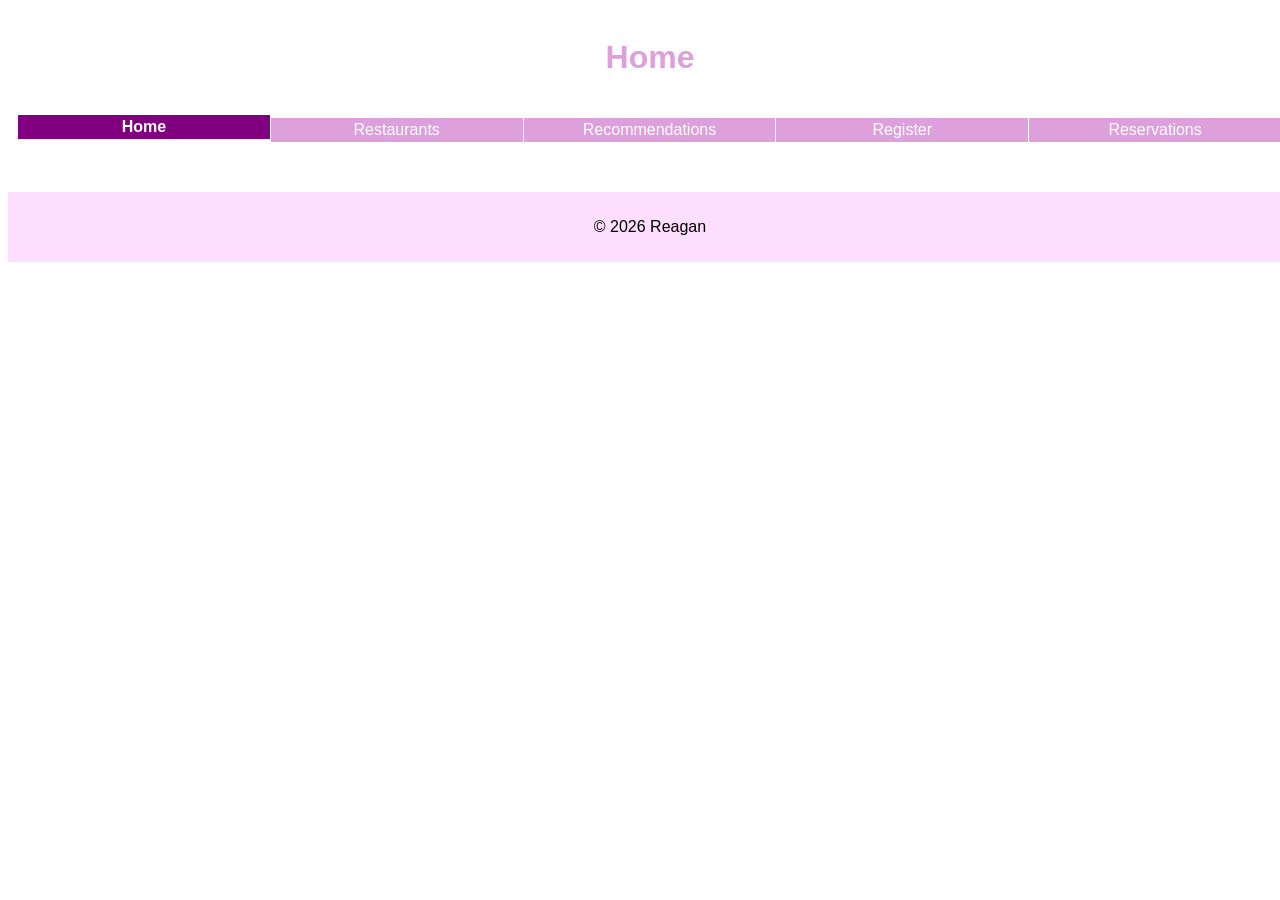
<file: wd_assign2_106502544/index.html>
<!--
Introduce the platform, for example, the purpose and values of the platform
(e.g. convenience, variety, accessivility, dining experience), the target users (e.g. 
families, couples, professionals, tourists), the types of services provided (resaurant 
discovery, recommendations, reservations).
Include at least one relevant image (with reference if not original) 
-->
<!DOCTYPE html>
<html lang="en">
<head>
	<meta charset="utf-8" />	
	<meta name="description" content="Web development">
	<meta name="keywords" content="Home/Index Page">
	<meta name="author" content="Reagan">
	<link href="css/style.css" rel="stylesheet" type="text/css">
	<script src="js/script.js"></script>

	<title>Home</title>
</head>
<body>
    <header>
        <h1>Home</h1>
    </header>

    <nav>
        <ul>
            <li><a href="index.html" class="active">Home</a></li>
            <li><a href="restaurants.html">Restaurants</a></li>
            <li><a href="recommend.html">Recommendations</a></li>
            <li><a href="register.html">Register</a></li>
            <li><a href="reservation.html">Reservations</a></li>
        </ul>
    </nav>

    <main>

    </main>

    <footer>
        <!-- &copy adds a copyright symbol -->
        <p>&copy; 2026 Reagan</p>
    </footer>
</body>
</file>
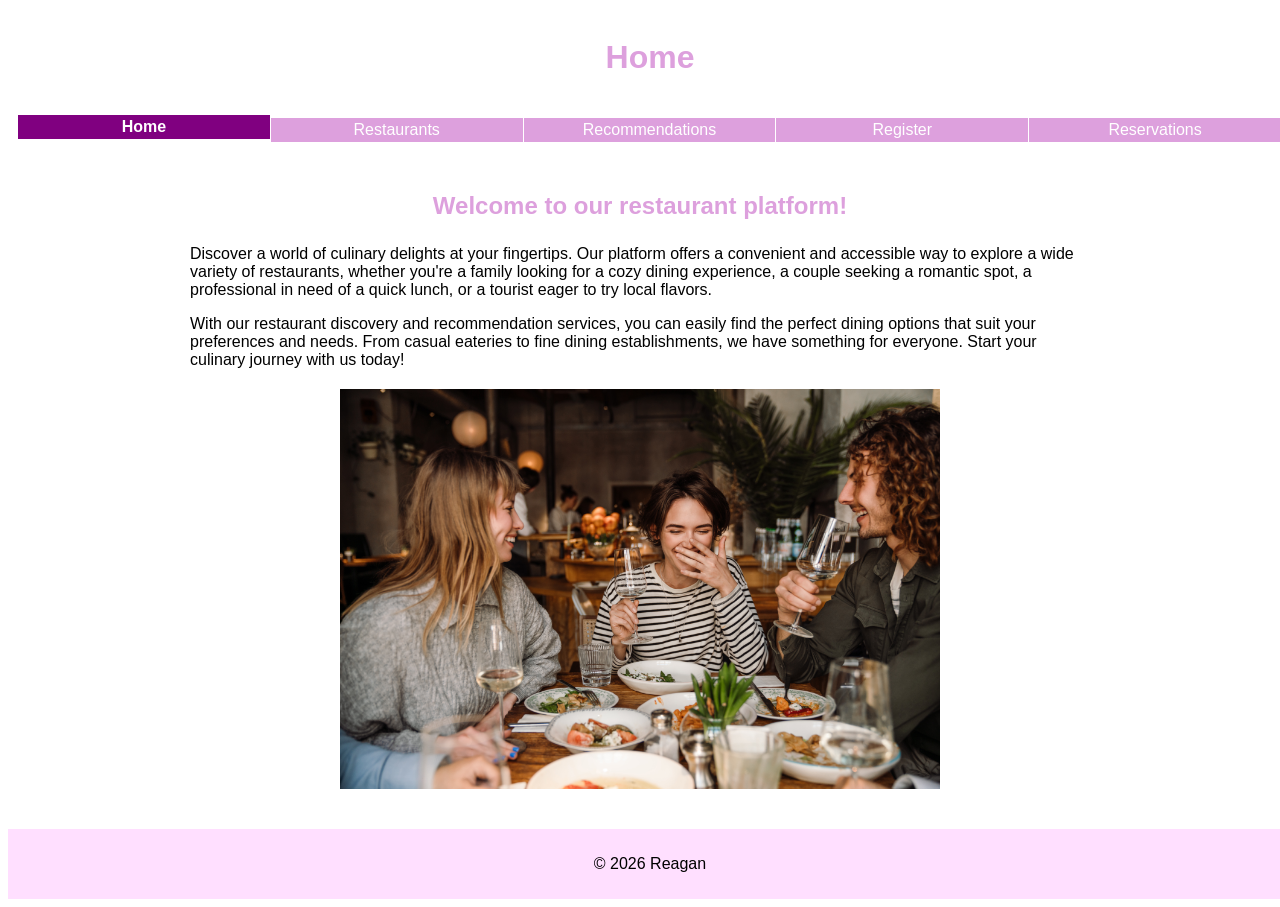
<file: wd_assign2_106502544_v2/index.html>
<!DOCTYPE html>
<html lang="en">
<head>
	<meta charset="utf-8" />	
	<meta name="description" content="Web development">
	<meta name="keywords" content="Home/Index Page">
	<meta name="author" content="Reagan">
	<link href="css/style.css" rel="stylesheet" type="text/css">
	<script src="js/script.js"></script>

	<title>Home</title>
</head>
<body>
    <header>
        <h1>Home</h1>
    </header>

    <nav>
        <ul>
            <li><a href="index.html" class="active">Home</a></li>
            <li><a href="restaurants.html">Restaurants</a></li>
            <li><a href="recommend.html">Recommendations</a></li>
            <li><a href="register.html">Register</a></li>
            <li><a href="reservation.html">Reservations</a></li>
        </ul>
    </nav>

    <main>
        <h2>Welcome to our restaurant platform!</h2>
        <p>Discover a world of culinary delights at your fingertips. Our platform offers a convenient and accessible way to explore a wide variety of restaurants, whether you're a family looking for a cozy dining experience, a couple seeking a romantic spot, a professional in need of a quick lunch, or a tourist eager to try local flavors.</p>
        <p>With our restaurant discovery and recommendation services, you can easily find the perfect dining options that suit your preferences and needs. From casual eateries to fine dining establishments, we have something for everyone. Start your culinary journey with us today!</p>
        <img src="images/HomeImage.jpeg" alt="3 people dining at a restaurant">
    </main>

    <footer>
        <!-- &copy adds a copyright symbol -->
        <p>&copy; 2026 Reagan</p>
    </footer>
</body>
</file>
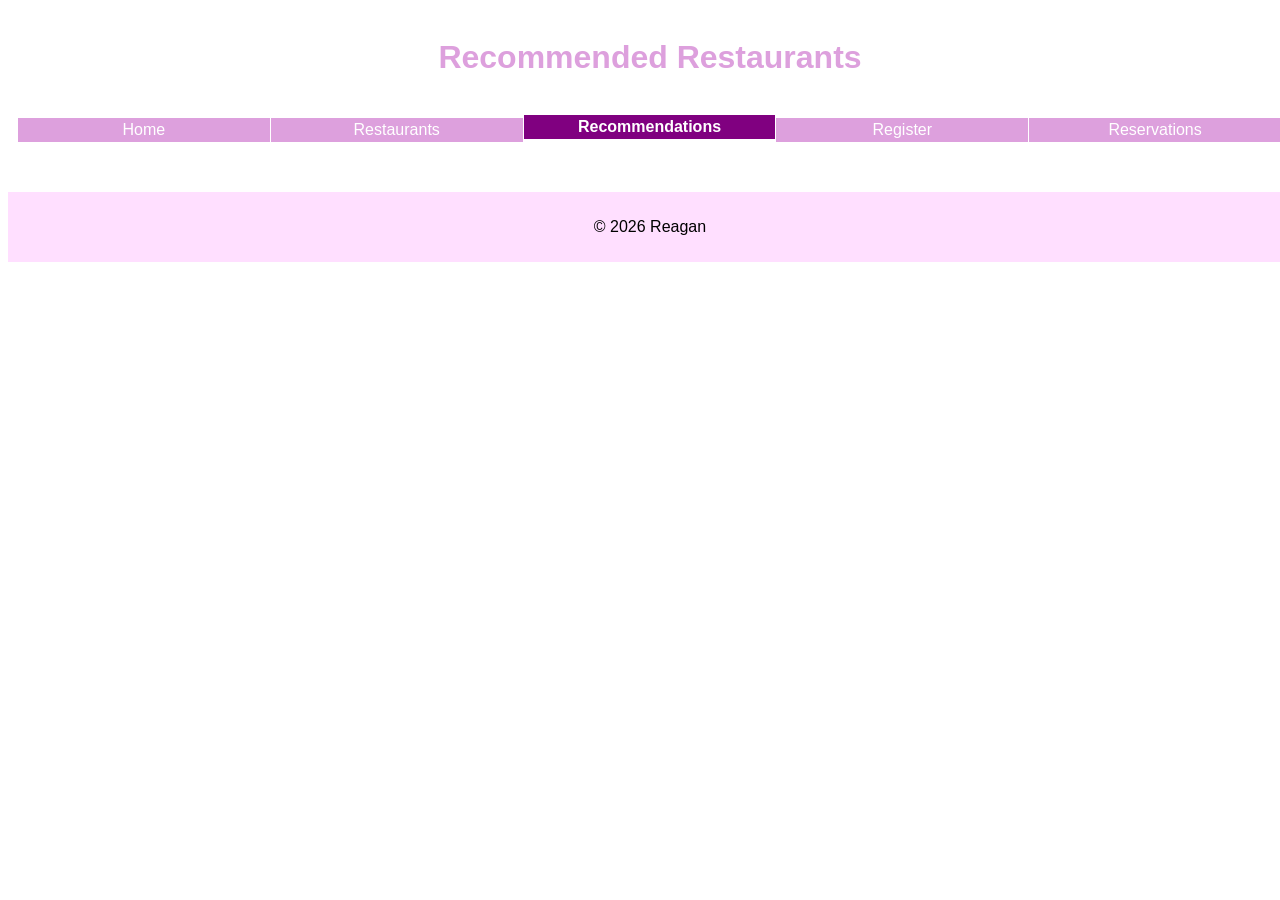
<file: wd_assign2_106502544/recommend.html>
<!--
This page must provide a recommendation form allowing users to select:
    -Dietary preference (e.g. vegan, halal, none)
    -Budget range
    -Dining purpose (e.g. family, date, business)
To display recommended restaurants, JavaScript must be used to evaluate the user's 
selections and apply meaningful rule-based logic to match suitable restaurants.
The recommended restaurant should be selectable and passed to the reservation page.
-->
<!DOCTYPE html>
<html lang="en">
<head>
	<meta charset="utf-8" />	
	<meta name="description" content="Web development">
	<meta name="keywords" content="">
	<meta name="author" content="Reagan">
	<link href="css/style.css" rel="stylesheet" type="text/css">
	<script src="js/script.js"></script>

	<title>Recommendations</title>
</head>
<body>
    <header>
        <h1>Recommended Restaurants</h1>
    </header>

    <nav>
        <ul>
            <li><a href="index.html">Home</a></li>
            <li><a href="restaurants.html">Restaurants</a></li>
            <li><a href="recommend.html" class="active">Recommendations</a></li>
            <li><a href="register.html">Register</a></li>
            <li><a href="reservation.html">Reservations</a></li>
        </ul>
    </nav>

    <main>

    </main>

    <footer>
        <!-- &copy adds a copyright symbol -->
        <p>&copy; 2026 Reagan</p>
    </footer>
</body>
</file>
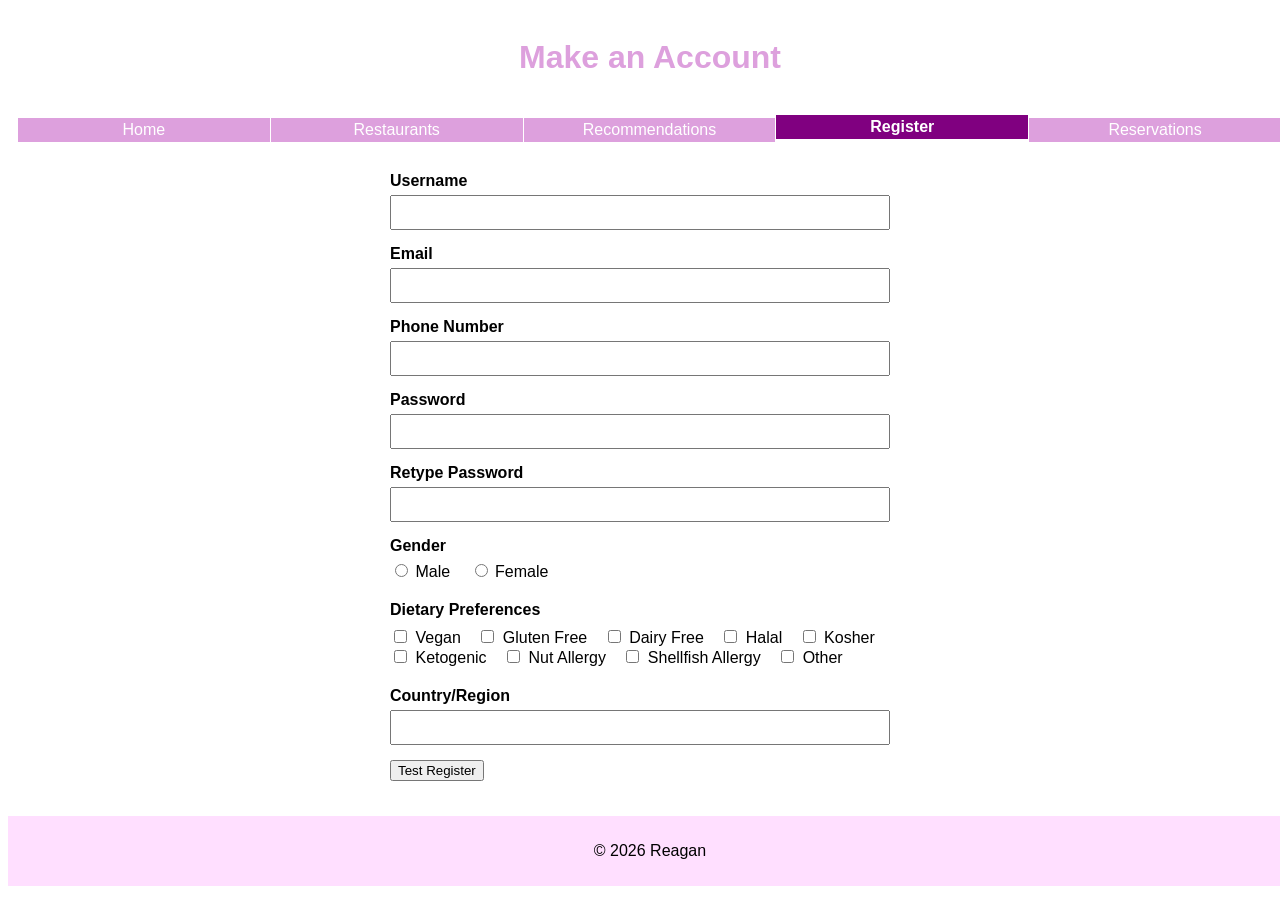
<file: wd_assign2_106502544/register.html>
<!--
The registration page must include a form with the following fields:
    -Username
    -Email address
    -Phone number
    -Password and confirm password
    -Gender
    -Dietary preferences
    -Country/region
    -Submit
The form must use JavaScript validation
-->
<!DOCTYPE html>
<html lang="en">
<head>
	<meta charset="utf-8" />	
	<meta name="description" content="Web development">
	<meta name="keywords" content="">
	<meta name="author" content="Reagan">
	<link href="css/style.css" rel="stylesheet" type="text/css">
	<script src="js/script.js"></script>

	<title>Register</title>
</head>
<body>
    <header>
        <h1>Make an Account</h1>
    </header>

    <nav>
        <ul>
            <li><a href="index.html">Home</a></li>
            <li><a href="restaurants.html">Restaurants</a></li>
            <li><a href="recommend.html">Recommendations</a></li>
            <li><a href="register.html" class="active">Register</a></li>
            <li><a href="reservation.html">Reservations</a></li>
        </ul>
    </nav>

    <main>
        <form id="regform" method="post"
            action="http://mercury.swin.edu.au/it000000/formtest.php">

            <div class="textinput">
                <label for="user" class="boldlabel">Username</label>
                <input id="user" type="text" name="user">
            </div>

            <div class="textinput">
                <label for="email" class="boldlabel">Email</label>
                <input id="email" type="text" name="email">
            </div>

            <div class="numinput">
                <label for="phone" class="boldlabel">Phone Number</label>
                <input id="phone" type="number" name="phone">
            </div>

            <div class="textinput">
                <label for="pwd1" class="boldlabel">Password</label>
                <input id="pwd1" type="password" name="pwd1">
            </div>

            <div class="textinput">
                <label for="pwd2" class="boldlabel">Retype Password</label>
                <input id="pwd2" type="password" name="pwd2">
            </div>

            <div class="radioinput">
                <span class="radiolabel">Gender</span>

                <input id="genm" type="radio" name="gender" value="M">
                <label for="genm">Male</label>

                <input id="genf" type="radio" name="gender" value="F">
                <label for="genf">Female</label>
            </div>

            <div class="checkboxinput">
                <span class="checkboxlabel">Dietary Preferences</span>

                <input id="vegan" type="checkbox" name="dietary" value="V">
                <label for="vegan">Vegan</label>

                <input id="gfree" type="checkbox" name="dietary" value="GF">
                <label for="gfree">Gluten Free</label>

                <input id="dfree" type="checkbox" name="dietary" value="DF">
                <label for="dfree">Dairy Free</label>

                <input id="halal" type="checkbox" name="dietary" value="H">
                <label for="halal">Halal</label>

                <input id="kosher" type="checkbox" name="dietary" value="K">
                <label for="kosher">Kosher</label>

                <input id="keto" type="checkbox" name="dietary" value="Ke">
                <label for="keto">Ketogenic</label>

                <input id="nutall" type="checkbox" name="dietary" value="NA">
                <label for="nutall">Nut Allergy</label>

                <input id="shellall" type="checkbox" name="dietary" value="SA">
                <label for="shellall">Shellfish Allergy</label>

                <input id="other" type="checkbox" name="dietary" value="O">
                <label for="other">Other</label>
            </div>

            <div class="textinput">
                <label for="ctry" class="boldlabel">Country/Region</label>
                <input id="ctry" type="text" name="ctry">
            </div>

            <div class="buttoninput">
                <input type="submit" value="Test Register">
            </div>
        </form>
    </main>

    <footer>
        <!-- &copy adds a copyright symbol -->
        <p>&copy; 2026 Reagan</p>
    </footer>
</body>
</file>
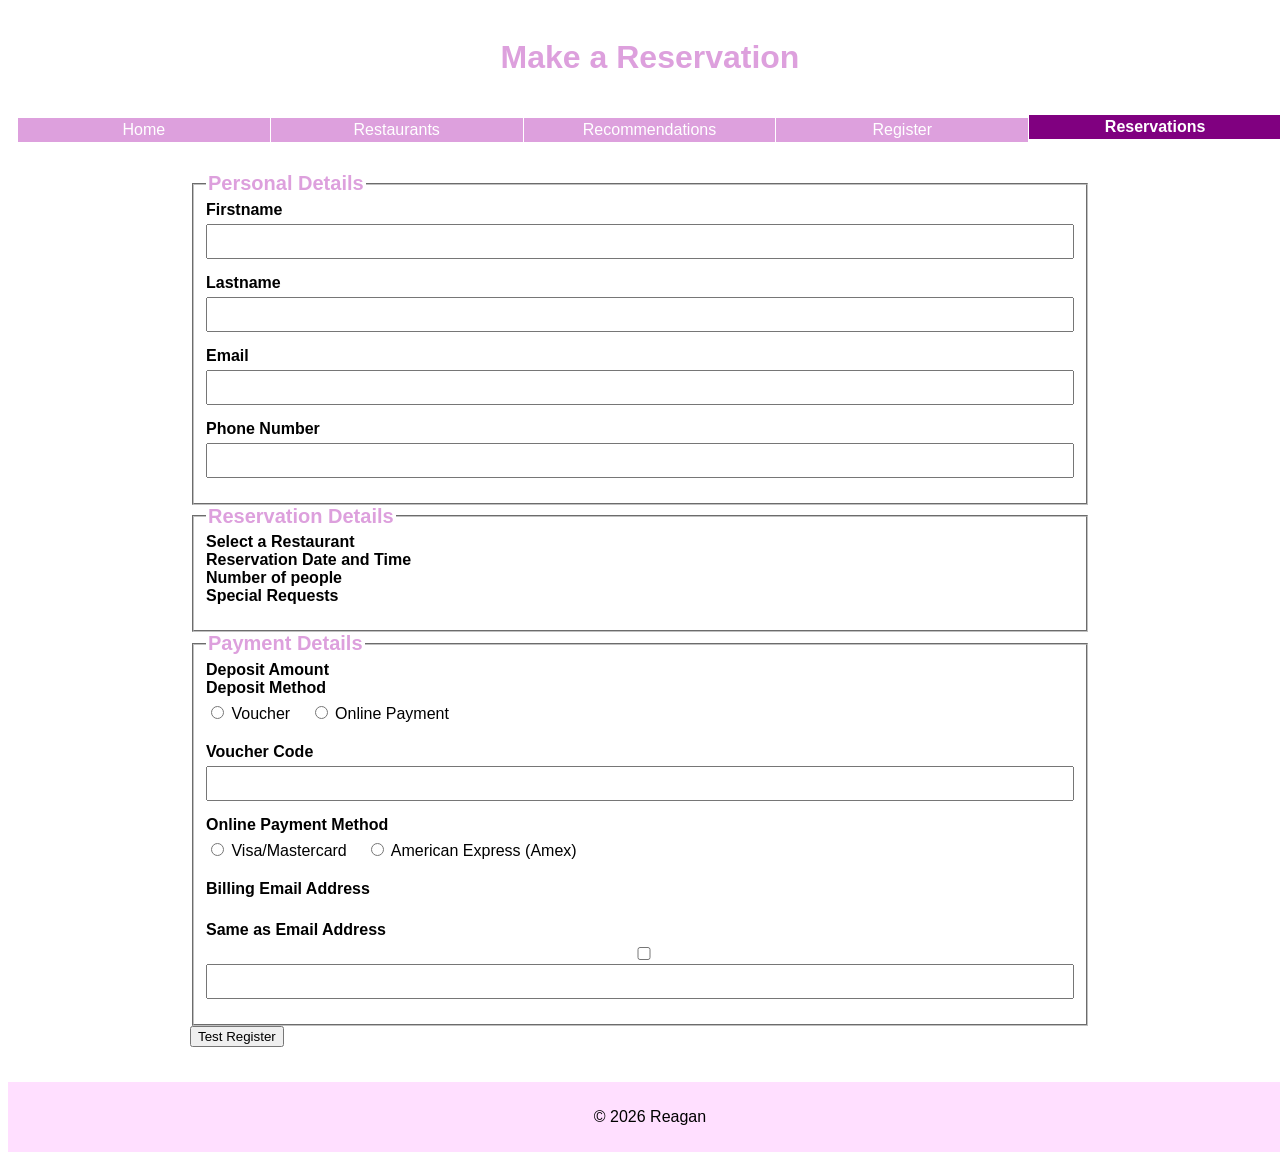
<file: wd_assign2_106502544/reservation.html>
<!--
The reservation page must contain a form including:
    -Full name
    -Email address
    -Phone number
    -Restaurant selection (dropdown menu, pre-filled if coming from recommendation page
    or home page)
    -Reservation date and time (must not be in the past)
    -Number of people (must be greater than 0)
    -Special requests (optional)
    -Deposite amount (predefined for each restaurant and dynamically updated based on the
    selected restaurant)
    -Deposit method (voucher / online payment)
    -Voucher code (textbox, 12 digits, show only if Voucher is selected as the payment
    method)
    -Credit card details (textbox, shown only if online payment is selected; Visa/MC=16
    digits, Amex=15 digits). NOTE: Please use fake card information for testing. No real
    validation is required.
    -Billing email address (with a "Same as email address" otion that automatically fills
    this field with the previously entered email address when selected)
Users can access this page either by selecting a restaurant from the home page or via
the recommendation page.

If users enter this page directly, they can chose a restaurant from the Restaurant
selection dropdown menu.

*Users can always change the restaurant selection at any time on the reservation page.
*Form method must be set to POST, and the action must point to:
http://mercury.swin.edu.au/it000000/cos10005/regtest.php
-->
<!DOCTYPE html>
<html lang="en">
<head>
	<meta charset="utf-8" />	
	<meta name="description" content="Web development">
	<meta name="keywords" content="">
	<meta name="author" content="Reagan">
	<link href="css/style.css" rel="stylesheet" type="text/css">
	<script src="js/script.js"></script>

	<title>Reservations</title>
</head>
<body>
    <header>
        <h1>Make a Reservation</h1>
    </header>

    <nav>
        <ul>
            <li><a href="index.html">Home</a></li>
            <li><a href="restaurants.html">Restaurants</a></li>
            <li><a href="recommend.html">Recommendations</a></li>
            <li><a href="register.html">Register</a></li>
            <li><a href="reservation.html"  class="active">Reservations</a></li>
        </ul>
    </nav>

    <main>
        <form id="reservationform" method="post" action="http://mercury.swin.edu.au/it000000/formtest.php">
            <fieldset>
                <legend>Personal Details</legend>
                
                <div class="textinput">
                    <label for="fname" class="boldlabel">Firstname</label>
                    <input id="fname" type="text" name="fname">
                </div>

                <div class="textinput">
                    <label for="lname" class="boldlabel">Lastname</label>
                    <input id="lname" type="text" name="lname">
                </div>

                <div class="textinput">
                    <label for="email" class="boldlabel">Email</label>
                    <input id="email" type="text" name="email">
                </div>

                <div class="numinput">
                    <label for="phone" class="boldlabel">Phone Number</label>
                    <input id="phone" type="number" name="phone">
                </div>
            </fieldset>

            <fieldset>
                <legend>Reservation Details</legend>

                <div class="dropdowninput">
                    <label for="restselect" class="boldlabel">Select a Restaurant</label>
                    <!--Input for Restaurant selection-->
                </div>

                <div class="dateinput">
                    <label for="datetime" class="boldlabel">Reservation Date and Time</label>
                    <!--Input for reservation date and time-->
                </div>

                <div class="dropdowninput">
                    <label for="numguests" class="boldlabel">Number of people</label>
                    <!--Input for number of guests-->
                </div>

                <div class="textinput">
                    <label for="specreqs" class="boldlabel">Special Requests</label>
                    <!--OPTIONAL Input for special requests-->
                </div>
            </fieldset>

            <fieldset>
                <legend>Payment Details</legend>

                <div class="prefilled">
                    <label for="depamount" class="boldlabel">Deposit Amount</label>
                    <!--PREFILLED CAN'T BE EDITED-->
                </div>

                <div class="radioinput">
                    <span class="radiolabel">Deposit Method</span>
                    
                    <input id="voucher" type="radio" name="depmethod" value="voucher">
                    <label for="voucher">Voucher</label>

                    <input id="onlinepayment" type="radio" name="depmethod" value="onlinepayment">
                    <label for="onlinepayment">Online Payment</label>
                </div>

                <div class="numinput">
                    <label for="vcode" class="boldlabel">Voucher Code</label>
                    <input id="vcode" type="number" name="vcode">
                </div>

                <div class="radioinput">
                    <span class="radiolabel">Online Payment Method</span>

                    <input id="visamc" type="radio" name="cardtype" value="visamc">
                    <label for="visamc">Visa/Mastercard</label>

                    <input id="amex" type="radio" name="cardtype" value="amex">
                    <label for="amex">American Express (Amex)</label>
                </div>
                
                <div class="textinput">
                    <label for="billingemail" class="boldlabel">Billing Email Address</label><br>
                    <label for="sameemail" class="boldlabel">Same as Email Address</label>
                    <input id="sameemail" type="checkbox" name="sameemail" value="sameemail"><br>
                    <input id="billingemail" type="text" name="billingemail">
                </div>
            </fieldset>

            <div class="buttoninput">
                <input type="submit" value="Test Register">
            </div>
        </form>
    </main>

    <footer>
        <!-- &copy adds a copyright symbol -->
        <p>&copy; 2026 Reagan</p>
    </footer>
</body>
</file>
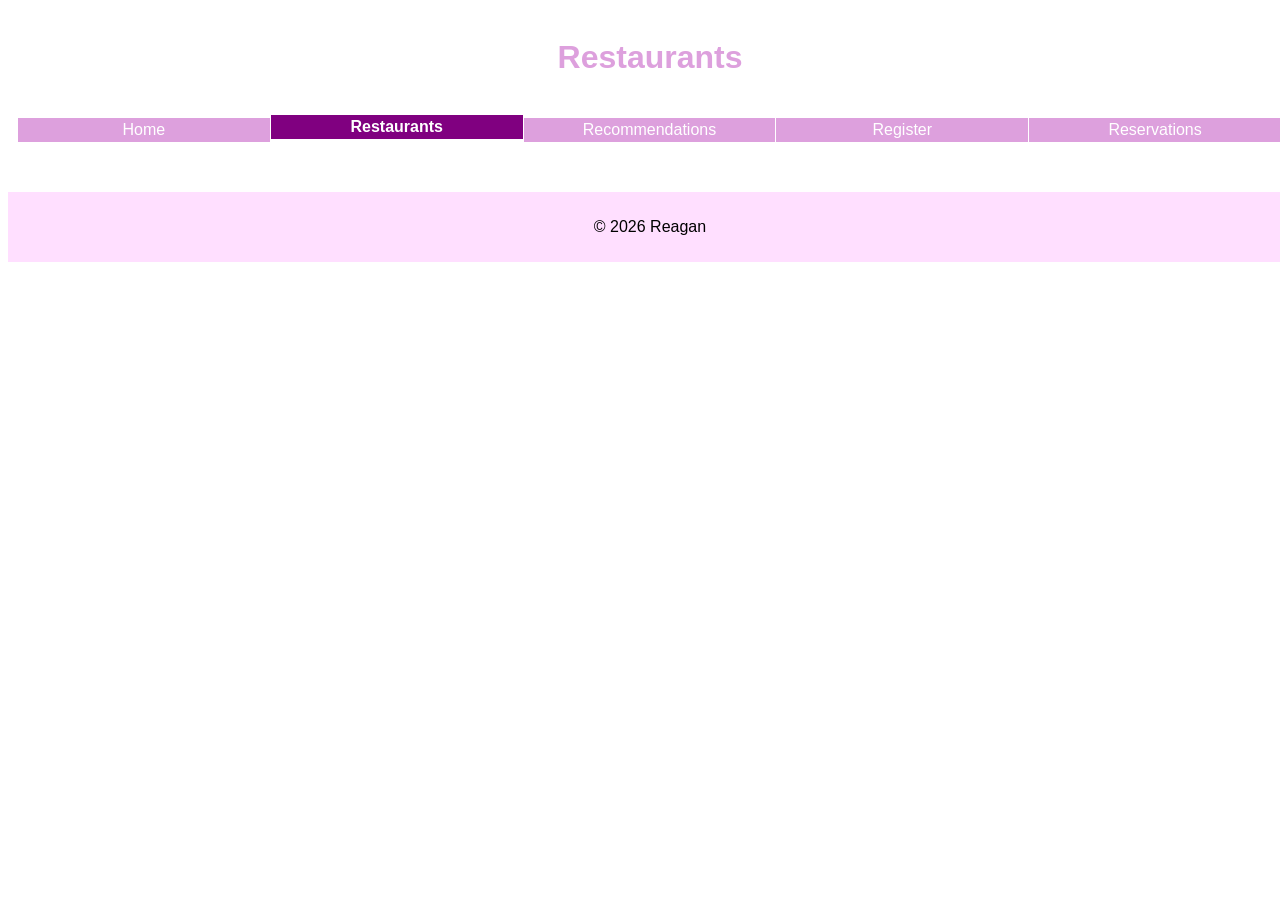
<file: wd_assign2_106502544/restaurants.html>
<!--
This page must include at least six restaurants
Each restaurant must include:
    -Restaurant name
    -Cuisine type
    -Signature dishes with prices
    -Deposite amount for reservation
    -Short description (50-100 words)
    -At least one image
    -Average price or price range per person
-->
<!DOCTYPE html>
<html lang="en">
<head>
	<meta charset="utf-8" />	
	<meta name="description" content="Web development">
	<meta name="keywords" content="">
	<meta name="author" content="Reagan">
	<link href="css/style.css" rel="stylesheet" type="text/css">
	<script src="js/script.js"></script>

	<title>Restaurants</title>
</head>
<body>
    <header>
        <h1>Restaurants</h1>
    </header>

    <nav>
        <ul>
            <li><a href="index.html">Home</a></li>
            <li><a href="restaurants.html" class="active">Restaurants</a></li>
            <li><a href="recommend.html">Recommendations</a></li>
            <li><a href="register.html">Register</a></li>
            <li><a href="reservation.html">Reservations</a></li>
        </ul>
    </nav>

    <main>

    </main>

    <footer>
        <!-- &copy adds a copyright symbol -->
        <p>&copy; 2026 Reagan</p>
    </footer>
</body>
</file>
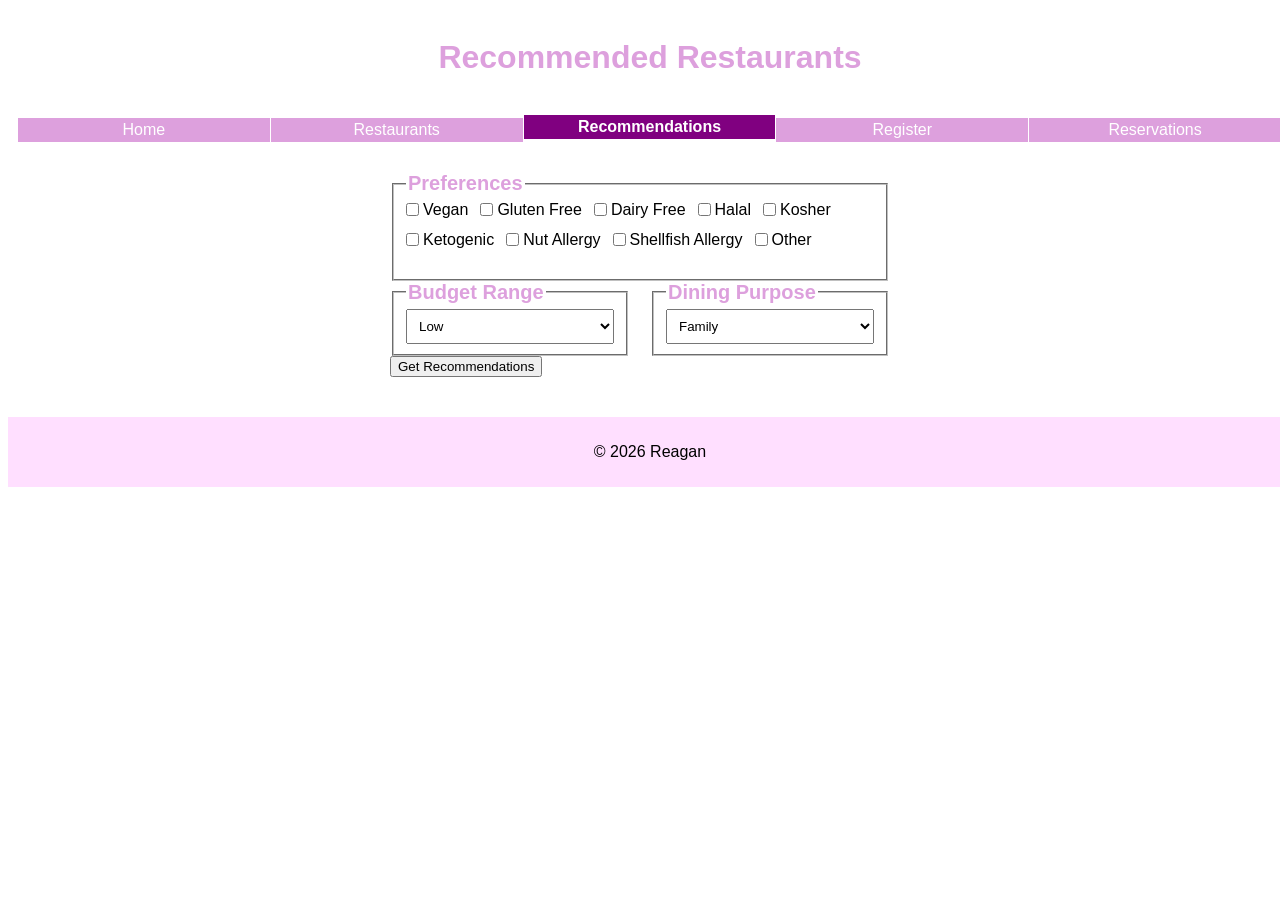
<file: wd_assign2_106502544_v2/recommend.html>
<!DOCTYPE html>
<html lang="en">
<head>
	<meta charset="utf-8" />	
	<meta name="description" content="Web development">
	<meta name="keywords" content="">
	<meta name="author" content="Reagan">
	<link href="css/style.css" rel="stylesheet" type="text/css">
	<script src="js/script.js"></script>

	<title>Recommendations</title>
</head>
<body>
    <header>
        <h1>Recommended Restaurants</h1>
    </header>

    <nav>
        <ul>
            <li><a href="index.html">Home</a></li>
            <li><a href="restaurants.html">Restaurants</a></li>
            <li><a href="recommend.html" class="active">Recommendations</a></li>
            <li><a href="register.html">Register</a></li>
            <li><a href="reservation.html">Reservations</a></li>
        </ul>
    </nav>

    <main>
        <form id="recommendationform">
            <fieldset>
                <legend>Preferences</legend>
                <div class="checkboxinput">
                    <div class="checkbox-pair">
                        <input id="vegan" type="checkbox" name="dietary" value="V">
                        <label for="vegan">Vegan</label>
                    </div>

                    <div class="checkbox-pair">
                        <input id="gfree" type="checkbox" name="dietary" value="GF">
                        <label for="gfree">Gluten Free</label>
                    </div>

                    <div class="checkbox-pair">
                        <input id="dfree" type="checkbox" name="dietary" value="DF">
                        <label for="dfree">Dairy Free</label>
                    </div>

                    <div class="checkbox-pair">
                        <input id="halal" type="checkbox" name="dietary" value="H">
                        <label for="halal">Halal</label>
                    </div>

                    <div class="checkbox-pair">
                        <input id="kosher" type="checkbox" name="dietary" value="K">
                        <label for="kosher">Kosher</label>
                    </div>

                    <div class="checkbox-pair">
                        <input id="keto" type="checkbox" name="dietary" value="Ke">
                        <label for="keto">Ketogenic</label>
                    </div>

                    <div class="checkbox-pair">
                        <input id="nutall" type="checkbox" name="dietary" value="NA">
                        <label for="nutall">Nut Allergy</label>
                    </div>

                    <div class="checkbox-pair">
                        <input id="shellall" type="checkbox" name="dietary" value="SA">
                        <label for="shellall">Shellfish Allergy</label>
                    </div>

                    <div class="checkbox-pair">
                        <input id="other" type="checkbox" name="dietary" value="O">
                        <label for="other">Other</label>
                    </div>
                </div>
            </fieldset>

            <div class="side-by-side">
                <fieldset>
                    <legend>Budget Range</legend>
                    <select name="budget" id="budget">
                        <option value="low">Low</option>
                        <option value="medium">Medium</option>
                        <option value="high">High</option>
                    </select>
                </fieldset>

                <fieldset>
                    <legend>Dining Purpose</legend>
                    <select name="purpose" id="purpose">
                        <option value="family">Family</option>
                        <option value="friend">Friend</option>
                        <option value="date">Date</option>
                        <option value="business">Business</option>
                        <option value="casual">Casual</option>
                    </select>
                </fieldset>
            </div>

            <button type="submit">Get Recommendations</button>
        </form>

        <section id="recommendations">
            <!-- Recommended restaurants will be displayed here -->
        </section>
    </main>

    <footer>
        <!-- &copy adds a copyright symbol -->
        <p>&copy; 2026 Reagan</p>
    </footer>
</body>
</file>
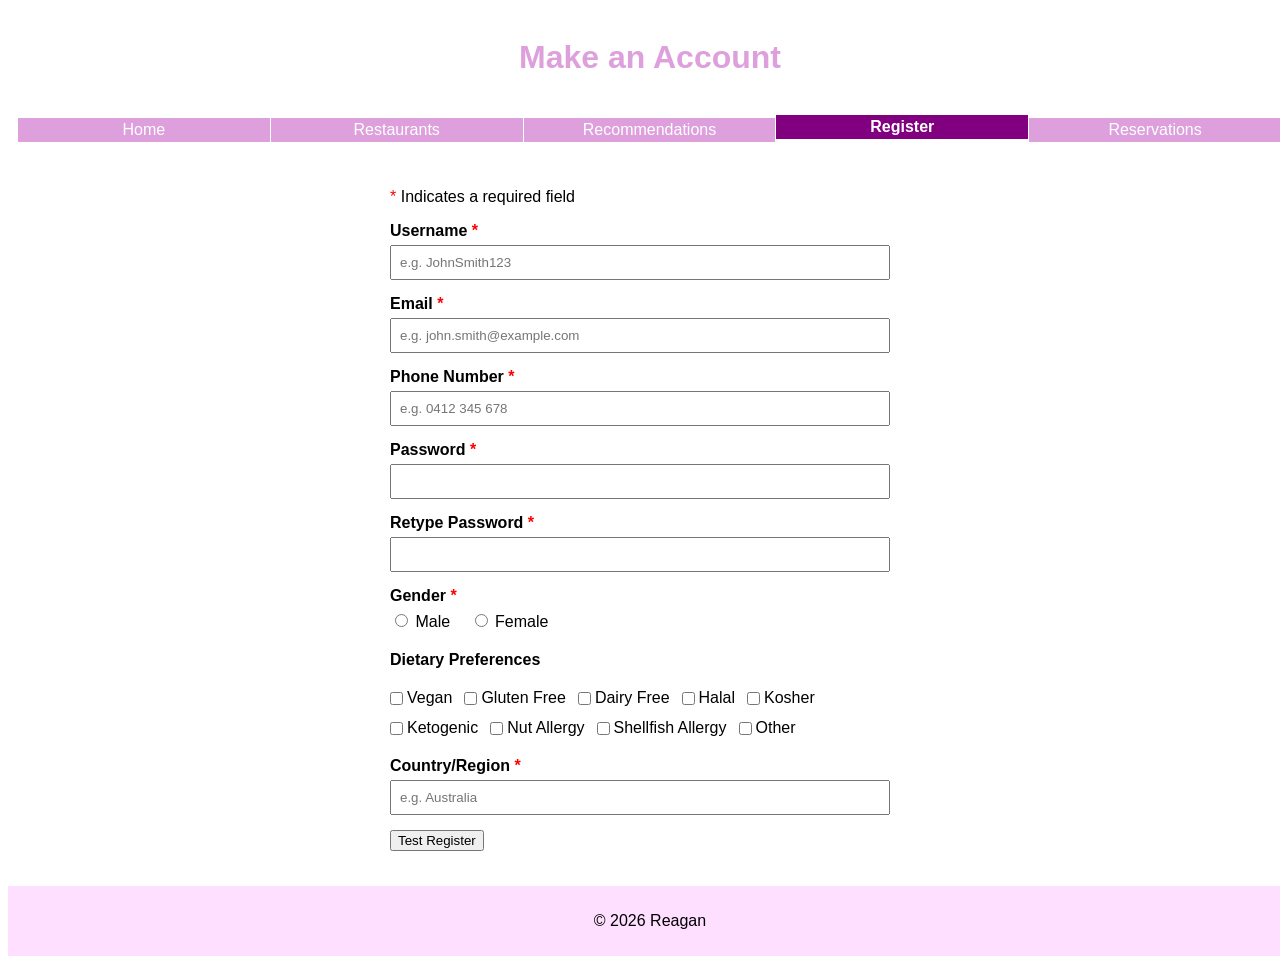
<file: wd_assign2_106502544_v2/register.html>
<!DOCTYPE html>
<html lang="en">
<head>
	<meta charset="utf-8" />	
	<meta name="description" content="Web development">
	<meta name="keywords" content="">
	<meta name="author" content="Reagan">
	<link href="css/style.css" rel="stylesheet" type="text/css">
	<script src="js/script.js"></script>

	<title>Register</title>
</head>
<body>
    <header>
        <h1>Make an Account</h1>
    </header>

    <nav>
        <ul>
            <li><a href="index.html">Home</a></li>
            <li><a href="restaurants.html">Restaurants</a></li>
            <li><a href="recommend.html">Recommendations</a></li>
            <li><a href="register.html" class="active">Register</a></li>
            <li><a href="reservation.html">Reservations</a></li>
        </ul>
    </nav>

    <main>
        <form id="regform" method="post"
            action="http://mercury.swin.edu.au/it000000/formtest.php">

            <p><span class="required"></span> Indicates a required field</p>

            <div class="textinput">
                <label for="user" class="boldlabel required">Username</label>
                <input id="user" type="text" name="user" placeholder="e.g. JohnSmith123">
            </div>

            <div class="textinput">
                <label for="regemail" class="boldlabel required">Email</label>
                <input id="regemail" type="text" name="regemail" placeholder="e.g. john.smith@example.com">
            </div>

            <div class="numinput">
                <label for="regphone" class="boldlabel required">Phone Number</label>
                <input id="regphone" type="tel" name="regphone" inputmode="tel" placeholder="e.g. 0412 345 678">
            </div>

            <div class="textinput">
                <label for="pwd1" class="boldlabel required">Password</label>
                <input id="pwd1" type="password" name="pwd1">
            </div>

            <div class="textinput">
                <label for="pwd2" class="boldlabel required">Retype Password</label>
                <input id="pwd2" type="password" name="pwd2">
            </div>

            <div class="radioinput">
                <span class="radiolabel required">Gender</span>

                <input id="genm" type="radio" name="gender" value="M">
                <label for="genm">Male</label>

                <input id="genf" type="radio" name="gender" value="F">
                <label for="genf">Female</label>
            </div>

            <div class="checkboxinput">
                <span class="checkboxlabel">Dietary Preferences</span>

                <div class="checkbox-pair">
                    <input id="vegan" type="checkbox" name="dietary" value="V">
                    <label for="vegan">Vegan</label>
                </div>

                <div class="checkbox-pair">
                    <input id="gfree" type="checkbox" name="dietary" value="GF">
                    <label for="gfree">Gluten Free</label>
                </div>

                <div class="checkbox-pair">
                    <input id="dfree" type="checkbox" name="dietary" value="DF">
                    <label for="dfree">Dairy Free</label>
                </div>

                <div class="checkbox-pair">
                    <input id="halal" type="checkbox" name="dietary" value="H">
                    <label for="halal">Halal</label>
                </div>

                <div class="checkbox-pair">
                    <input id="kosher" type="checkbox" name="dietary" value="K">
                    <label for="kosher">Kosher</label>
                </div>

                <div class="checkbox-pair">
                    <input id="keto" type="checkbox" name="dietary" value="Ke">
                    <label for="keto">Ketogenic</label>
                </div>

                <div class="checkbox-pair">
                    <input id="nutall" type="checkbox" name="dietary" value="NA">
                    <label for="nutall">Nut Allergy</label>
                </div>

                <div class="checkbox-pair">
                    <input id="shellall" type="checkbox" name="dietary" value="SA">
                    <label for="shellall">Shellfish Allergy</label>
                </div>

                <div class="checkbox-pair">
                    <input id="other" type="checkbox" name="dietary" value="O">
                    <label for="other">Other</label>
                </div>
            </div>

            <div class="textinput">
                <label for="ctry" class="boldlabel required">Country/Region</label>
                <input id="ctry" type="text" name="ctry" placeholder="e.g. Australia">
            </div>

            <div class="buttoninput">
                <input type="submit" value="Test Register">
            </div>
        </form>
    </main>

    <footer>
        <!-- &copy adds a copyright symbol -->
        <p>&copy; 2026 Reagan</p>
    </footer>
</body>
</file>
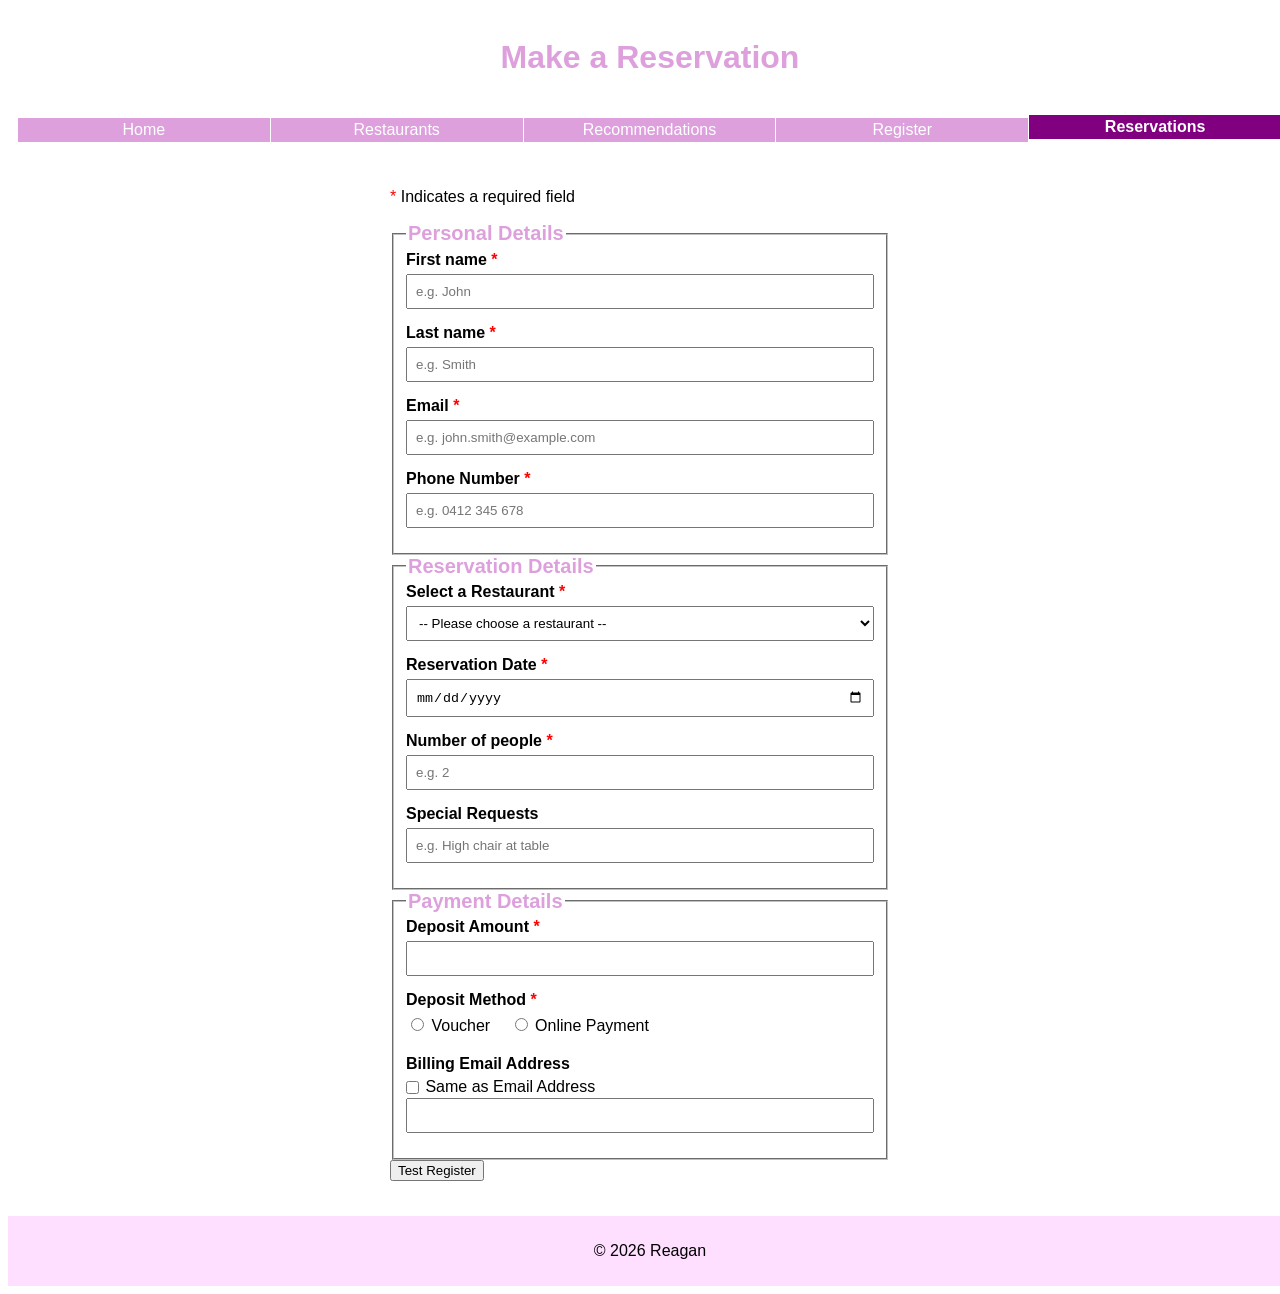
<file: wd_assign2_106502544_v2/reservation.html>
<!DOCTYPE html>
<html lang="en">
<head>
	<meta charset="utf-8" />	
	<meta name="description" content="Web development">
	<meta name="keywords" content="">
	<meta name="author" content="Reagan">
	<link href="css/style.css" rel="stylesheet" type="text/css">
	<script src="js/script.js"></script>

	<title>Reservations</title>
</head>
<body>
    <header>
        <h1>Make a Reservation</h1>
    </header>

    <nav>
        <ul>
            <li><a href="index.html">Home</a></li>
            <li><a href="restaurants.html">Restaurants</a></li>
            <li><a href="recommend.html">Recommendations</a></li>
            <li><a href="register.html">Register</a></li>
            <li><a href="reservation.html"  class="active">Reservations</a></li>
        </ul>
    </nav>

    <main>
        <form id="reservationform" method="post" action="http://mercury.swin.edu.au/it000000/formtest.php">
            <p><span class="required"></span> Indicates a required field</p>
            
            <fieldset>
                <legend>Personal Details</legend>
                
                <div class="textinput">
                    <label for="fname" class="boldlabel required">First name</label>
                    <input id="fname" type="text" name="fname" placeholder="e.g. John">
                </div>

                <div class="textinput">
                    <label for="lname" class="boldlabel required">Last name</label>
                    <input id="lname" type="text" name="lname" placeholder="e.g. Smith">
                </div>

                <div class="textinput">
                    <label for="resemail" class="boldlabel required">Email</label>
                    <input id="resemail" type="text" name="resemail" placeholder="e.g. john.smith@example.com">
                </div>

                <div class="numinput">
                    <label for="resphone" class="boldlabel required">Phone Number</label>
                    <input id="resphone" type="tel" name="resphone" inputmode="tel" pattern="[0-9\-\s\(\)]{7,20}" placeholder="e.g. 0412 345 678">
                </div>
            </fieldset>

            <fieldset>
                <legend>Reservation Details</legend>

                <!--Input for Restaurant selection-->
                <div class="dropdowninput">
                    <label for="restSelect" class="boldlabel required">Select a Restaurant</label>
                    <select id="restSelect" name="restSelect">
                        <option value="">-- Please choose a restaurant --</option>
                        <option value="The Dough House">The Dough House</option>
                        <option value="Sushi World">Sushi World</option>
                        <option value="Spice Garden">Spice Garden</option>
                        <option value="Green Delight">Green Delight</option>
                        <option value="BBQ Haven">BBQ Haven</option>
                        <option value="Seafood Paradise">Seafood Paradise</option>
                    </select>
                </div>

                <!--A date input for reservation date. Must not be in the past.-->
                <div class="dateinput">
                    <label for="date" class="boldlabel required">Reservation Date</label>
                    <input id="date" type="date" name="date">
                </div>

                <!-- A number input for number of guests. Must be greater than 0. -->
                <div class="dropdowninput">
                    <label for="numguests" class="boldlabel required">Number of people</label>
                    <input id="numguests" type="number" name="numguests" min="1" placeholder="e.g. 2">
                </div>

                <!-- A text input for special requests, which is optional -->
                <div class="textinput">
                    <label for="specreqs" class="boldlabel">Special Requests</label>
                    <input id="specreqs" type="text" name="specreqs" placeholder="e.g. High chair at table">
                </div>
            </fieldset>

            <fieldset>
                <legend>Payment Details</legend>

                <div class="prefilled">
                    <label for="depamount" class="boldlabel required">Deposit Amount</label>
                    <!--PREFILLED CAN'T BE EDITED-->
                    <input id="depamount" type="text" name="depamount" readonly>
                </div>

                <div class="radioinput">
                    <span class="radiolabel required">Deposit Method</span>
                    
                    <input id="voucher" type="radio" name="depmethod" value="voucher">
                    <label for="voucher">Voucher</label>

                    <input id="onlinepayment" type="radio" name="depmethod" value="onlinepayment">
                    <label for="onlinepayment">Online Payment</label>
                </div>

                <div id="voucherInfo" class="numinput hidden">
                    <label for="vcode" class="boldlabel">Voucher Code</label>
                    <input id="vcode" type="number" name="vcode">
                </div>

                <div id="onlineInfo" class="radioinput hidden">
                    <span class="radiolabel">Online Payment Method</span>

                    <input id="visamc" type="radio" name="cardtype" value="visamc">
                    <label for="visamc">Visa/Mastercard</label>

                    <input id="amex" type="radio" name="cardtype" value="amex">
                    <label for="amex">American Express (Amex)</label>

                    <div id="visamcInfo" class="numinput hidden">
                        <label for="visamcCardNum" class="boldlabel">Visa/Mastercard Number</label>
                        <input id="visamcCardNum" type="tel" name="visamcCardNum" inputmode="numeric" maxlength="19" placeholder="xxxx xxxx xxxx xxxx" pattern="[0-9]{4}[ -]?[0-9]{4}[ -]?[0-9]{4}[ -]?[0-9]{4}">

                        <label for="visamcExpiry" class="boldlabel">Card Expiry Date</label>
                        <input id="visamcExpiry" type="month" name="visamcExpiry">
                    </div>

                    <div id="amexInfo" class="numinput hidden">
                        <label for="amexCardNum" class="boldlabel">American Express Number</label>
                        <input id="amexCardNum" type="tel" name="amexCardNum" inputmode="numeric" maxlength="17" placeholder="xxxx xxxxxx xxxxx" pattern="[0-9]{4}[ -]?[0-9]{6}[ -]?[0-9]{5}">

                        <label for="amexExpiry" class="boldlabel">Card Expiry Date</label>
                        <input id="amexExpiry" type="month" name="amexExpiry">
                    </div>
                </div>
                
                <div class="textinput">
                    <label for="billingemail" class="boldlabel">Billing Email Address</label>
                    <label class="inline-checkbox" for="sameemail">
                        <input id="sameemail" type="checkbox" name="sameemail" value="sameemail">
                        Same as Email Address
                    </label>
                    <input id="billingemail" type="text" name="billingemail">
                </div>
            </fieldset>

            <div class="buttoninput">
                <input type="submit" value="Test Register">
            </div>
        </form>
    </main>

    <footer>
        <!-- &copy adds a copyright symbol -->
        <p>&copy; 2026 Reagan</p>
    </footer>
</body>
</file>
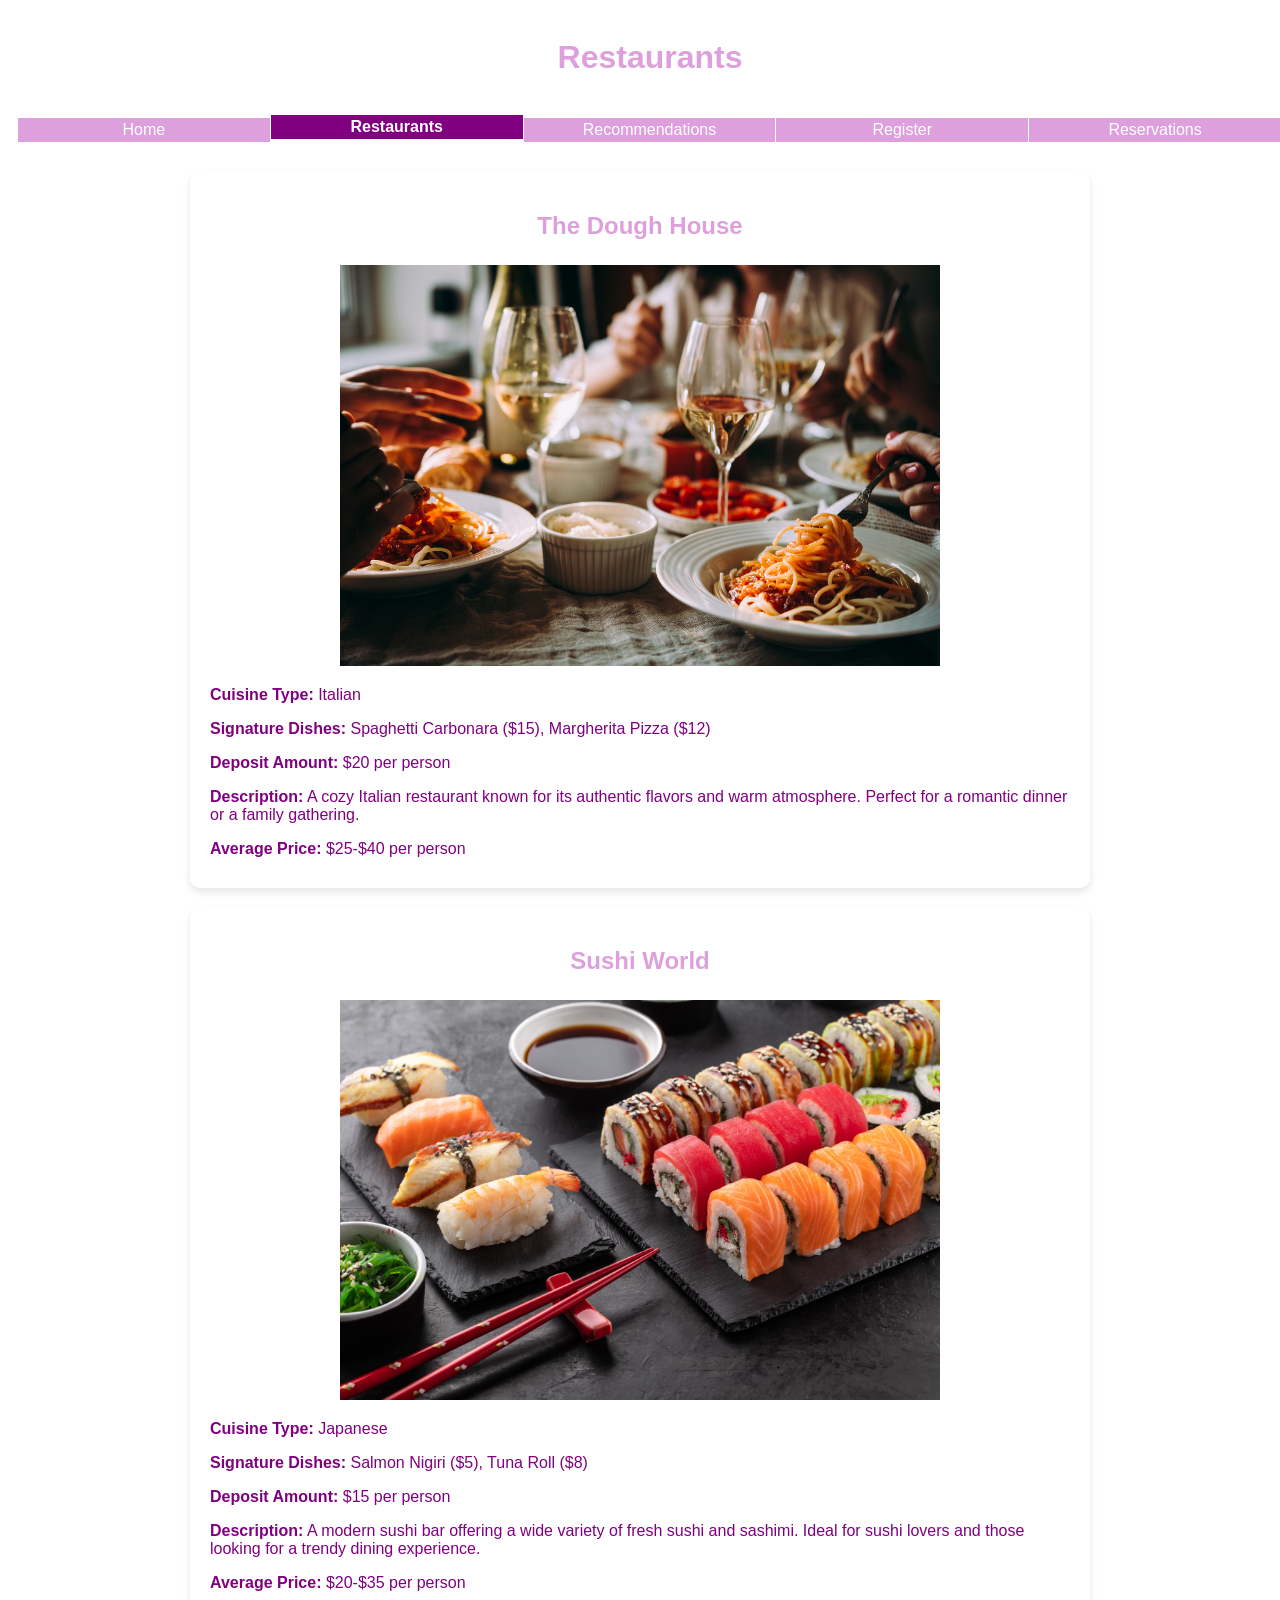
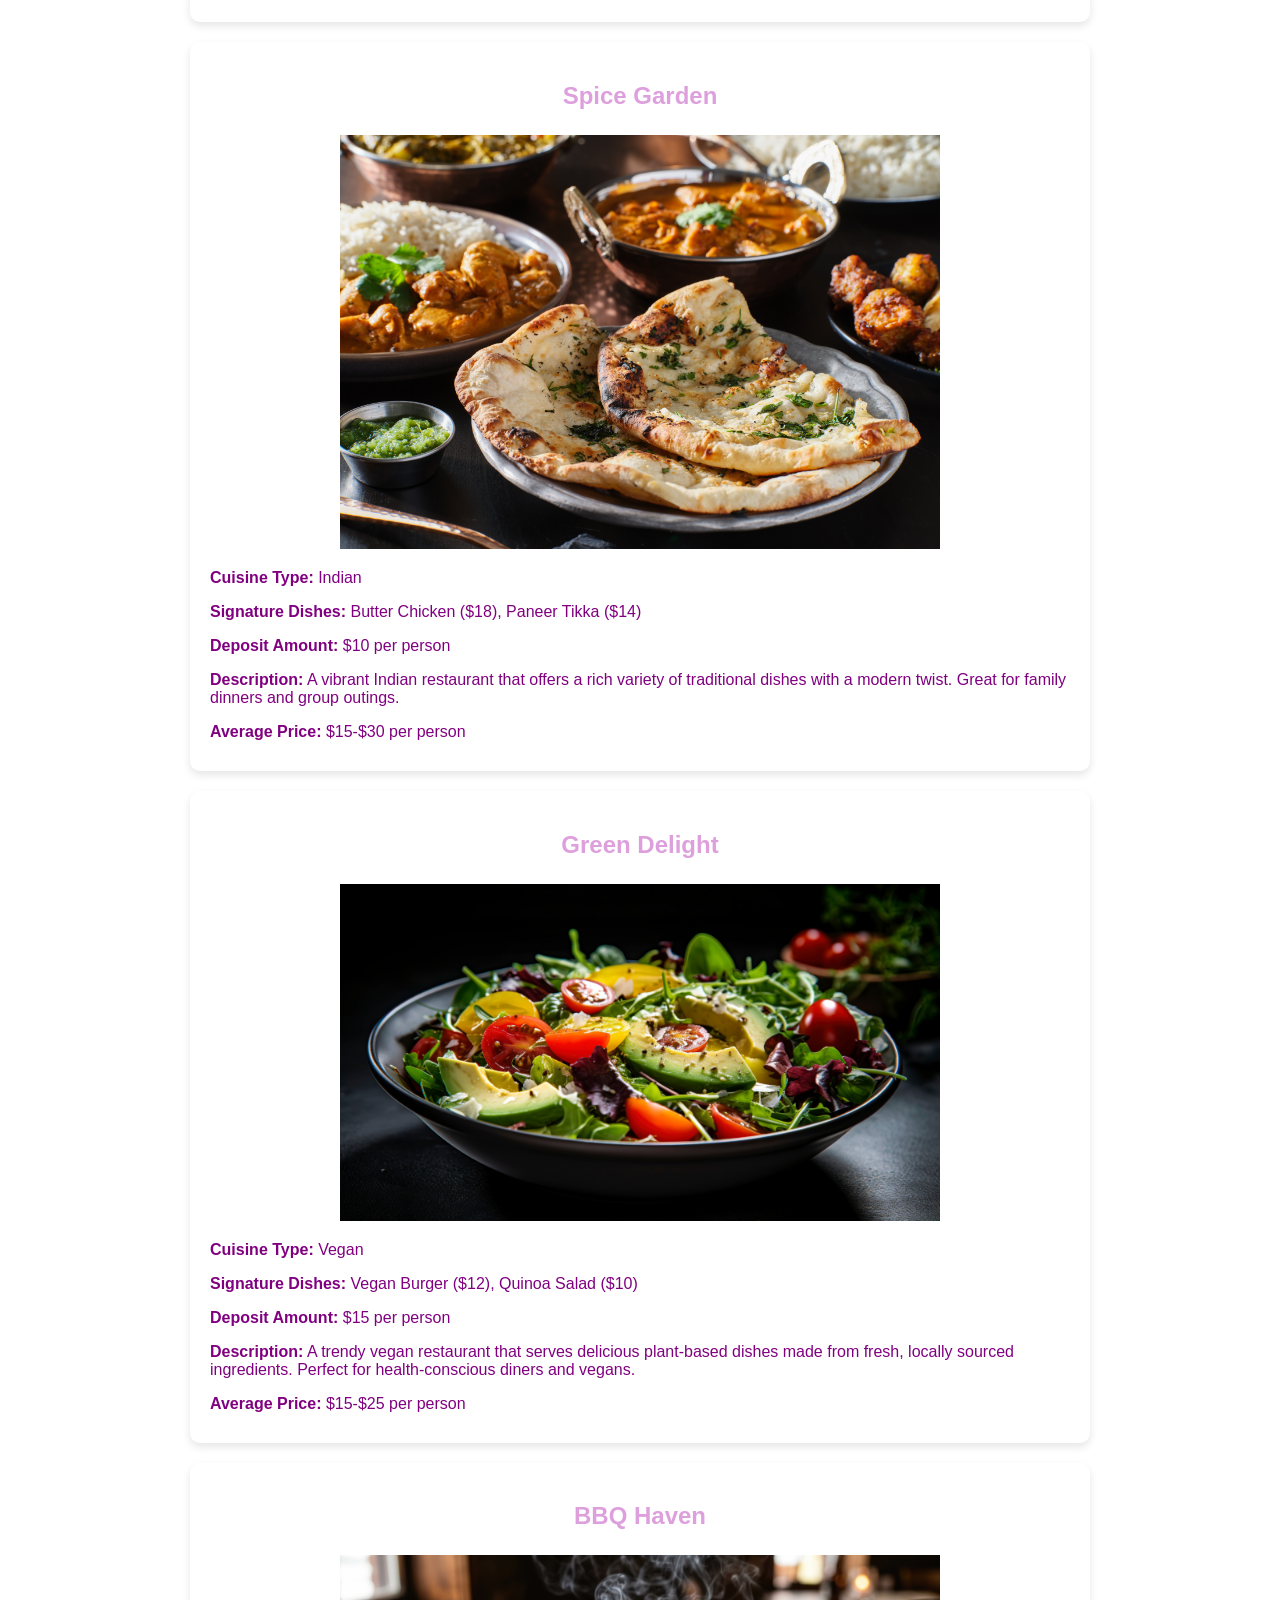
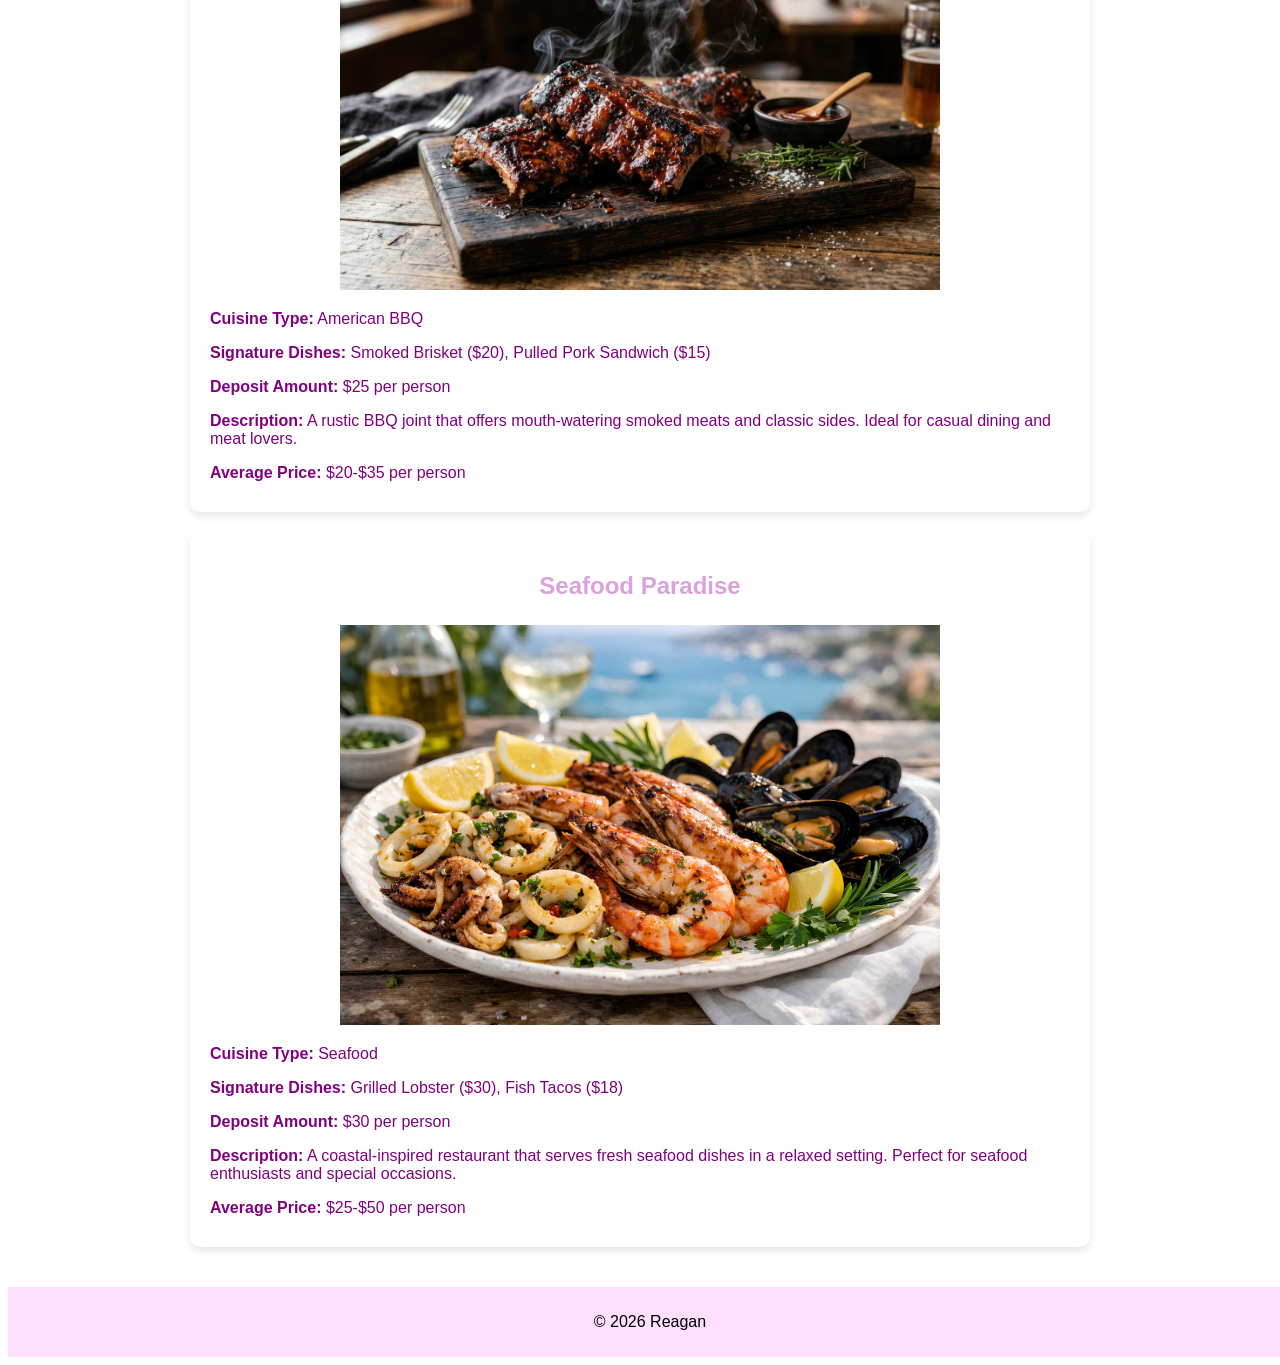
<file: wd_assign2_106502544_v2/restaurants.html>
<!DOCTYPE html>
<html lang="en">
<head>
	<meta charset="utf-8" />	
	<meta name="description" content="Web development">
	<meta name="keywords" content="">
	<meta name="author" content="Reagan">
	<link href="css/style.css" rel="stylesheet" type="text/css">
	<script src="js/script.js"></script>

	<title>Restaurants</title>
</head>
<body>
    <header>
        <h1>Restaurants</h1>
    </header>

    <nav>
        <ul>
            <li><a href="index.html">Home</a></li>
            <li><a href="restaurants.html" class="active">Restaurants</a></li>
            <li><a href="recommend.html">Recommendations</a></li>
            <li><a href="register.html">Register</a></li>
            <li><a href="reservation.html">Reservations</a></li>
        </ul>
    </nav>

    <main>
        <a href="reservation.html?rest=The%20Dough%20House" class="restaurant-link">
            <article class="restaurant">
                <h2>The Dough House</h2>
                <img src="images/Restaurant1.jpeg" alt="Image of The Dough House">
                <p><strong>Cuisine Type:</strong> Italian</p>
                <p><strong>Signature Dishes:</strong> Spaghetti Carbonara ($15), Margherita Pizza ($12)</p>
                <p><strong>Deposit Amount:</strong> $20 per person</p>
                <p><strong>Description:</strong> A cozy Italian restaurant known for its authentic flavors and warm atmosphere. Perfect for a romantic dinner or a family gathering.</p>
                <p><strong>Average Price:</strong> $25-$40 per person</p>
            </article>
        </a>

        <a href="reservation.html?rest=Sushi%20World" class="restaurant-link">
            <article class="restaurant">
                <h2>Sushi World</h2>
                <img src="images/Restaurant2.jpeg" alt="Image of Sushi World">
                <p><strong>Cuisine Type:</strong> Japanese</p>
                <p><strong>Signature Dishes:</strong> Salmon Nigiri ($5), Tuna Roll ($8)</p>
                <p><strong>Deposit Amount:</strong> $15 per person</p>
                <p><strong>Description:</strong> A modern sushi bar offering a wide variety of fresh sushi and sashimi. Ideal for sushi lovers and those looking for a trendy dining experience.</p>
                <p><strong>Average Price:</strong> $20-$35 per person</p>
            </article>
        </a>

        <a href="reservation.html?rest=Spice%20Garden" class="restaurant-link">
            <article class="restaurant">
                <h2>Spice Garden</h2>
                <img src="images/Restaurant3.jpeg" alt="Image of Spice Garden">
                <p><strong>Cuisine Type:</strong> Indian</p>
                <p><strong>Signature Dishes:</strong> Butter Chicken ($18), Paneer Tikka ($14)</p>
                <p><strong>Deposit Amount:</strong> $10 per person</p>
                <p><strong>Description:</strong> A vibrant Indian restaurant that offers a rich variety of traditional dishes with a modern twist. Great for family dinners and group outings.</p>
                <p><strong>Average Price:</strong> $15-$30 per person</p>
            </article>
        </a>

        <a href="reservation.html?rest=Green%20Delight" class="restaurant-link">
            <article class="restaurant">
                <h2>Green Delight</h2>
                <img src="images/Restaurant4.jpeg" alt="Image of Green Delight">
                <p><strong>Cuisine Type:</strong> Vegan</p>
                <p><strong>Signature Dishes:</strong> Vegan Burger ($12), Quinoa Salad ($10)</p>
                <p><strong>Deposit Amount:</strong> $15 per person</p>
                <p><strong>Description:</strong> A trendy vegan restaurant that serves delicious plant-based dishes made from fresh, locally sourced ingredients. Perfect for health-conscious diners and vegans.</p>
                <p><strong>Average Price:</strong> $15-$25 per person</p>
            </article>
        </a>

        <a href="reservation.html?rest=BBQ%20Haven" class="restaurant-link">
            <article class="restaurant">
                <h2>BBQ Haven</h2>
                <img src="images/Restaurant5.jpeg" alt="Image of BBQ Haven">
                <p><strong>Cuisine Type:</strong> American BBQ</p>
                <p><strong>Signature Dishes:</strong> Smoked Brisket ($20), Pulled Pork Sandwich ($15)</p>
                <p><strong>Deposit Amount:</strong> $25 per person</p>
                <p><strong>Description:</strong> A rustic BBQ joint that offers mouth-watering smoked meats and classic sides. Ideal for casual dining and meat lovers.</p>
                <p><strong>Average Price:</strong> $20-$35 per person</p>
            </article>
        </a>

        <a href="reservation.html?rest=Seafood%20Paradise" class="restaurant-link">
            <article class="restaurant">
                <h2>Seafood Paradise</h2>
                <img src="images/Restaurant6.jpeg" alt="Image of Seafood Paradise">
                <p><strong>Cuisine Type:</strong> Seafood</p>
                <p><strong>Signature Dishes:</strong> Grilled Lobster ($30), Fish Tacos ($18)</p>
                <p><strong>Deposit Amount:</strong> $30 per person</p>
                <p><strong>Description:</strong> A coastal-inspired restaurant that serves fresh seafood dishes in a relaxed setting. Perfect for seafood enthusiasts and special occasions.</p>
                <p><strong>Average Price:</strong> $25-$50 per person</p>
            </article>
        </a>
    </main>

    <footer>
        <!-- &copy adds a copyright symbol -->
        <p>&copy; 2026 Reagan</p>
    </footer>
</body>
</file>
<file: wd_assign2_106502544/css/style.css>
/* Applies to everything */
body {
    font-family: Arial, Helvetica, sans-serif;
}

h1 {
    color: plum;
}

/* Header */
header, nav, footer {
    width: 100%;
    padding: 10px;
}

header h1 {
    text-align:center;
    animation-name: fadeDown;
    animation-duration: 1.2s;
    animation-timing-function: ease-out;
}

/* Navigation */
nav ul {
    display: flex;
    list-style-type: none;
    padding: 0px;
    margin: 0px;
    width: 100%;
}

nav li {
    flex: 1;
}

nav a {
    display: block;
    text-align: center;
    text-decoration: none;
    color: white;
    background-color: plum;
    padding: 0.2em 0.6em;
    transition-property: color, transform;
    transition-duration: 0.3s;
    transition-timing-function: ease;
}

nav a:hover:not(.active) {
    background-color: purple;
    transform: translateY(-3px);
}

nav a.active {
    background-color: purple;
    font-weight: bold;
    cursor: default;
    transform: translateY(-3px);
}

/* Main content area */
main {
    padding: 20px;
    max-width: 900px;
    margin: auto;
}

main h2 {
    text-align: center;
    color: plum;
    margin-bottom: 25px;
}

/* Forms */
#regform {
    max-width: 500px;
    margin: auto;
}

.textinput, .numinput, .radioinput, .checkboxinput, .buttoninput {
    margin-bottom: 15px;
}

.textinput label, .numinput label {
    display: block;
    margin-bottom: 5px;
}

.textinput input, .numinput input {
    width: 100%;
    padding: 8px;
    box-sizing: border-box;
}

.radioinput, .checkboxinput {
    margin-bottom: 20px;
}

.radioinput label {
    margin-right: 15px;
}

.checkboxinput input {
    margin-right: 4px;
}

.checkboxinput label {
    margin-right: 12px;
}

.checkboxinput .checkboxlabel {
    font-weight: bold;
    display: block;
    margin-bottom: 8px;
}

.radiolabel {
    font-weight: bold;
    display: block;
    margin-bottom: 6px;
}

.boldlabel {
    font-weight: bold;
}

legend {
    font-size: 20px;
    font-weight: bold;
    color: plum;
}

/* Section headings */
section {
    margin-bottom: 20px;
    opacity: 0;
    animation-name: slideUp;
    animation-duration: 0.8s;
    animation-timing-function: ease;
    animation-fill-mode: forwards;
}

section h2 {
    color: plum;
}

/* Footer */
footer {
    background-color: rgb(255, 223, 255);
    text-align: center;
    padding: 10px;
}

/* Mobile */
@media screen and (max-width: 680px) {
    nav ul {
        flex-direction: column;
    }

    nav a {
        border-bottom: 1px solid white;
    }
}

/* Desktop */
@media screen and (min-width: 1024px) {
    nav a {
        border-right: 1px solid white;
    }
}
</file>
<file: wd_assign2_106502544_v2/css/style.css>
/* Applies to everything */
body {
    font-family: Arial, Helvetica, sans-serif;
}

.hidden {
    display: none;
}

h1 {
    color: plum;
}

/* Header */
header, nav, footer {
    width: 100%;
    padding: 10px;
}

header h1 {
    text-align:center;
}

/* Navigation */
nav ul {
    display: flex;
    list-style-type: none;
    padding: 0px;
    margin: 0px;
    width: 100%;
}

nav li {
    flex: 1;
}

nav a {
    display: block;
    text-align: center;
    text-decoration: none;
    color: white;
    background-color: plum;
    padding: 0.2em 0.6em;
    transition-property: color, transform;
    transition-duration: 0.3s;
    transition-timing-function: ease;
}

nav a:hover:not(.active) {
    background-color: purple;
}

nav a.active {
    background-color: purple;
    font-weight: bold;
    cursor: default;
}

/* Main content area */
main {
    padding: 20px;
    max-width: 900px;
    margin: auto;
}

main h2 {
    text-align: center;
    color: plum;
    margin-bottom: 25px;
}

img {
    width: 600px;
    display: block;
    margin: 20px auto;
}

/* Forms */
#regform, #reservationform, #recommendationform {
    max-width: 500px;
    margin: auto;
}

/* Input fields */
.textinput, .numinput, .dropdowninput, .dateinput, .radioinput, .checkboxinput, .buttoninput, .prefilled {
    margin-bottom: 15px;
}

.textinput label, .numinput label, .dropdowninput label, .dateinput label, .prefilled label {
    display: block;
    margin-bottom: 5px;
}

.textinput input, .numinput input, .dropdowninput input, .dateinput input, .prefilled input {
    width: 100%;
    padding: 8px;
    box-sizing: border-box;
}

.textinput input:focus, .numinput input:focus, .dropdowninput input:focus, .dateinput input:focus, .prefilled input:focus, select:focus {
    border: 2px solid purple;
    outline: none;
}

/* Error Messages */
.error-message {
    display: block;
    color: red;
    font-size: 0.9em;
    margin-top: 4px;
}

.input-error {
    border-color: red;
}

/* Radio and checbox inputs */
.radioinput, .checkboxinput {
    margin-bottom: 20px;
}

.radioinput label {
    margin-right: 15px;
}

.checkboxinput {
    margin-bottom: 20px;
    display: flex;
    flex-wrap: wrap;
    gap: 12px;
    align-items: flex-start;
}

.checkboxinput .checkboxlabel {
    font-weight: bold;
    display: block;
    margin-bottom: 8px;
    flex-basis: 100%;
}

.checkbox-pair {
    display: flex;
    align-items: center;
    gap: 4px;
    white-space: nowrap;
}

.checkbox-pair input {
    margin: 0;
}

.checkbox-pair label {
    margin: 0;
}

/* Inline checkbox used next to labels */
label.inline-checkbox {
    display: inline-flex !important;
    align-items: center;
    justify-content: flex-start;
    gap: 0.4em;
    font-weight: normal;
    margin: 0;
    padding: 0;
    width: auto;
    white-space: nowrap;
}

label.inline-checkbox input {
    margin: 0;
    vertical-align: middle;
}

.radiolabel {
    font-weight: bold;
    display: block;
    margin-bottom: 6px;
}

.boldlabel {
    font-weight: bold;
}

.required::after {
    content: " *";
    color: red;
}

legend {
    font-size: 20px;
    font-weight: bold;
    color: plum;
}

.side-by-side {
    display: flex;
    flex-wrap: wrap;
    gap: 20px;
    align-items: flex-start;
}

.side-by-side fieldset {
    flex: 1 1 45%;
    min-width: 220px;
    width: calc(50% - 10px);
    box-sizing: border-box;
}

select {
    width: 100%;
    padding: 8px;
    box-sizing: border-box;
}

/* Articles */
article {
    padding: 20px;
    margin-bottom: 20px;
    border-radius: 10px;
    box-shadow: 0 4px 8px rgba(0, 0, 0, 0.1)
}

article h3 {
    color: plum;
    margin-bottom: 10px;
}

article p {
    margin-bottom: 10px;
}

/* Section headings */
section {
    margin-bottom: 20px;
}
section h2 {
    color: plum;
}

/* Restaurant links */
a {
    text-decoration: none;
    color: purple;
}

.restaurant-link {
    cursor: pointer;
    transition: transform 0.2s;
}

.restaurant:hover {
    transform: scale(1.05);
}

/* Footer */
footer {
    background-color: rgb(255, 223, 255);
    text-align: center;
    padding: 10px;
}

/* Mobile */
@media screen and (max-width: 680px) {
    nav ul {
        flex-direction: column;
    }

    nav a {
        border-bottom: 1px solid white;
    }

    img {
        width: 90%;
        display: block;
        margin: 20px auto;
    }
}

/* Desktop */
@media screen and (min-width: 1024px) {
    nav a {
        border-right: 1px solid white;
    }

    nav a:hover:not(.active) {
        transform: translateY(-3px);
    }

    nav a.active {
        transform: translateY(-3px);
    }
}
</file>
